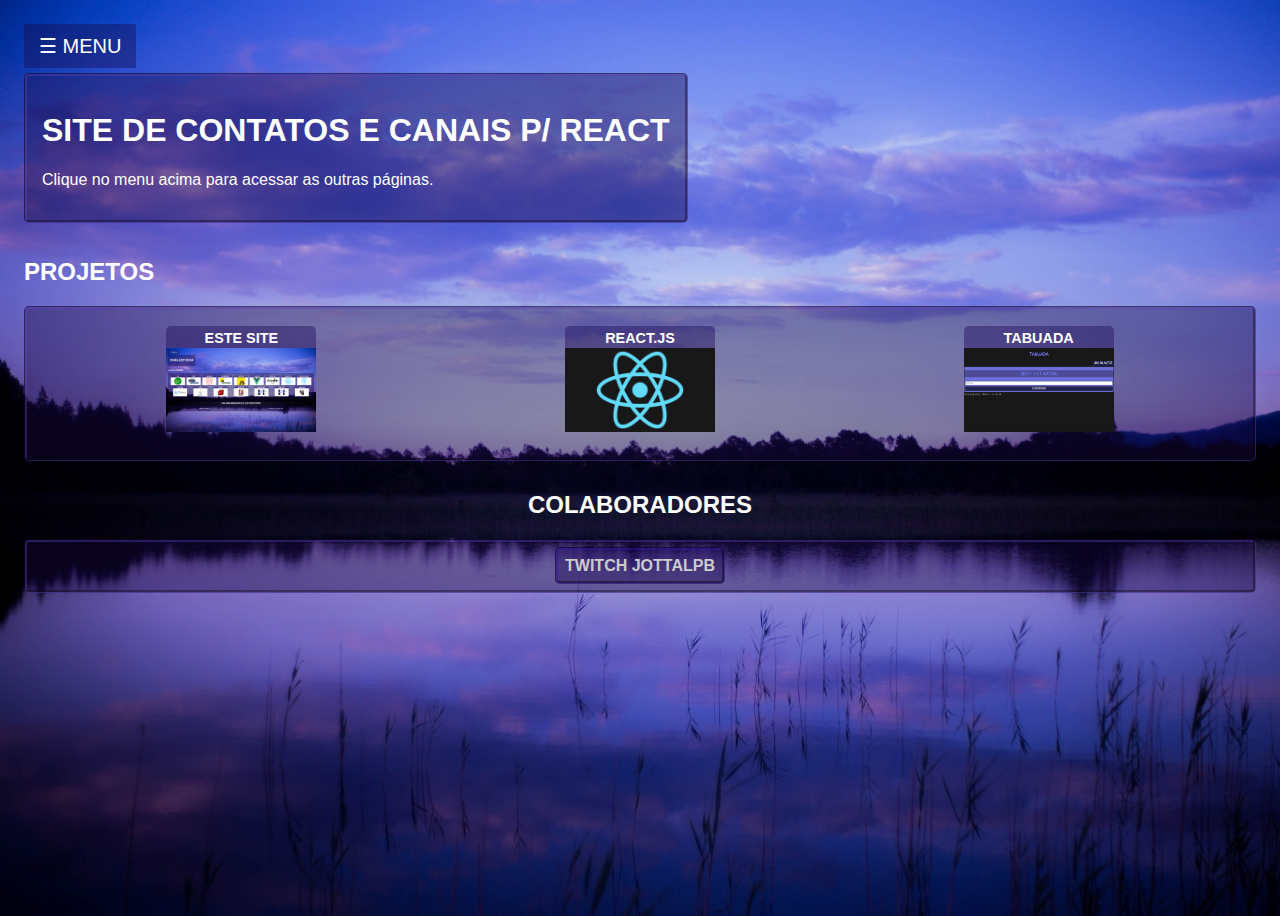
<file: index.html>
<!DOCTYPE html>
<html>
<head>
<title>JOTTALPB REACTS</title>
<link href="https://bit.ly/3IhlYt5" rel="icon" sizes="16x16" type="image/png" />
<meta name="viewport" content="width=device-width, initial-scale=1">
<link rel="stylesheet" type="text/css" href="css/style.css" >
<style>
body {
  font-family: "Lato", sans-serif;
}

.sidebar {
  height: 100%;
  width: 0;
  position: fixed;
  z-index: 1;
  top: 0;
  left: 0;
  background-color: rgba(30, 12, 88, 0.43);
  overflow-x: hidden;
  transition: 0.5s;
  padding-top: 60px;
}

.sidebar a {
  padding: 8px 8px 8px 32px;
  text-decoration: none;
  font-size: 25px;
  color: #818181;
  display: block;
  transition: 0.3s;
}

.sidebar a:hover {
  background-color: rgba(30, 12, 88, 0.43);
  color: #f1f1f1;
}

.sidebar .closebtn {
  position: absolute;
  top: 0;
  right: 25px;
  font-size: 36px;
  margin-left: 50px;
}

.openbtn {
  font-size: 20px;
  cursor: pointer;
  background-color: rgba(22, 9, 66, 0.39);
  border-color: rgba(53, 38, 102, 0.39);
  border-style: groove;
  border-color: rgba(53, 38, 102, 0.39);
  color: white;
  padding: 10px 15px;
  border: none;
}

.openbtn:hover {
  background-color: rgba(30, 12, 88, 0.43);
  border: rgba(53, 38, 102, 0.39);
  border-color: rgba(53, 38, 102, 0.39);
  border-style: groove;
  border-radius: none;
  padding: 6px 12.4px;
  margin: 1px; 
}

#main {
  transition: margin-left .5s;
  padding: 16px;
}

/* On smaller screens, where height is less than 450px, change the style of the sidenav (less padding and a smaller font size) */
@media screen and (max-height: 450px) {
  .sidebar {padding-top: 15px;}
  .sidebar a {font-size: 18px;}
}
</style>
</head>
<body>

<div id="mySidebar" class="sidebar">
  <a href="javascript:void(0)" class="closebtn" onclick="closeNav()">×</a>
  <a href="index.html" class="active">INÍCIO</a>
  <a href="react.html">CANAIS</a>
  <a href="codar.html">CODAR</a>
  <a href="contatos.html">CONTATOS</a>
  <a href="doar.html">DOAR</a>
</div>

<!-- Adicionar sessão Projetos -->

<div id="main">
  <button class="openbtn" onclick="openNav()">☰ MENU</button><br> 
  <div class="blocoTexto1">
    <h1>SITE DE CONTATOS E CANAIS P/ REACT</h1>
    <p>Clique no menu acima para acessar as outras páginas.</p>
  </div>
<div class="chefeCont">  
  <div class="assunto">
    <h2 class="titleCont">PROJETOS</h2>
      <div class="bloco">
        <a href="https://jottalpb.vercel.app/" target="_blank">
          <div class="texto1">Este SITE</div>
          <img src="imagens/LivesJS.png" alt="HTML tutorial" style="width:150px; height: 84px;" class="tumb1">          
        </a>
        <a href="https://jreact.vercel.app/" target="_blank">
          <div class="texto1">REACT.JS</div>
          <img src="imagens/react1.png" alt="HTML tutorial" style="width:150px; height: 84px;" class="tumb1 blueIn">
        </a>
        <a href="https://github.com/GamerCleanVic/electron" target="_blank">
          <div class="texto1">TABuada</div>
          <img src="imagens/novaTabuada.png" alt="HTML tutorial" style="width:150px; height: 84px;" class="tumb1 blueIn2">
        </a>
      </div>  
  </div>
</div>
  <h2 class="colab2">COLABORADORES</h2>
  <div class="ref0"> 
      <div class="ref1">
        <a href="https://twitch.tv/jottalpb" target="_blank" class="ref5">
          TWITCH JOTTALPB
        </a>
      </div>      
  </div>
</div>

<script>
function openNav() {
  document.getElementById("mySidebar").style.width = "250px";
  document.getElementById("main").style.marginLeft = "250px";
}

function closeNav() {
  document.getElementById("mySidebar").style.width = "0";
  document.getElementById("main").style.marginLeft= "0";
}
</script>
   
</body>
</html>
</file>
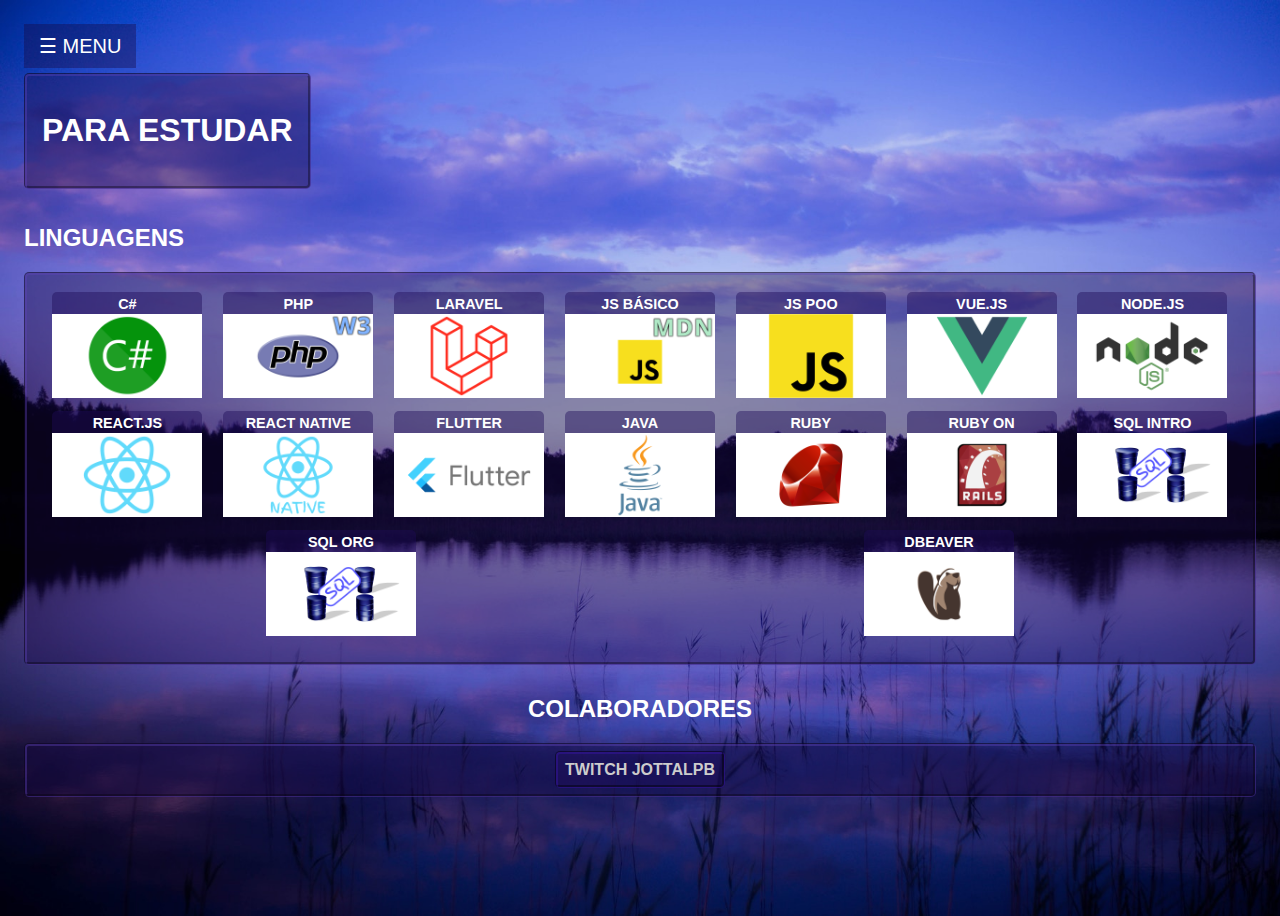
<file: codar.html>
<!DOCTYPE html>
<html>
<head>
<title>JOTTALPB REACTS</title>
<link href="https://bit.ly/3IhlYt5" rel="icon" sizes="16x16" type="image/png" />
<meta name="viewport" content="width=device-width, initial-scale=1">
<link rel="stylesheet" type="text/css" href="css/style.css" >
<style>
body {
  font-family: "Lato", sans-serif;
}

.sidebar {
  height: 100%;
  width: 0;
  position: fixed;
  z-index: 1;
  top: 0;
  left: 0;
  background-color: #111;
  overflow-x: hidden;
  transition: 0.5s;
  padding-top: 60px;
  background-color: rgba(30, 12, 88, 0.43);
}

.sidebar a {
  padding: 8px 8px 8px 32px;
  text-decoration: none;
  font-size: 25px;
  color: #818181;
  display: block;
  transition: 0.3s;
}

.sidebar a:hover {
  background-color: rgba(30, 12, 88, 0.43);
  color: #f1f1f1;
}

.sidebar .closebtn {
  position: absolute;
  top: 0;
  right: 25px;
  font-size: 36px;
  margin-left: 50px;
}

.openbtn {
  font-size: 20px;
  cursor: pointer;
  background-color: rgba(22, 9, 66, 0.39);
  border-color: rgba(53, 38, 102, 0.39);
  border-style: groove;
  border-color: rgba(53, 38, 102, 0.39);
  color: white;
  padding: 10px 15px;
  border: none;
}

.openbtn:hover {
  background-color: rgba(30, 12, 88, 0.43);
  border: rgba(53, 38, 102, 0.39);
  border-color: rgba(53, 38, 102, 0.39);
  border-style: groove;
  border-radius: none;
  padding: 6px 12.4px;
  margin: 1px;
}

#main {
  transition: margin-left .5s;
  padding: 16px;
}

/* On smaller screens, where height is less than 450px, change the style of the sidenav (less padding and a smaller font size) */
@media screen and (max-height: 450px) {
  .sidebar {padding-top: 15px;}
  .sidebar a {font-size: 18px;}
}
.tumb1{
background-color: #fff;
}
</style>
</head>
<body>

<div id="mySidebar" class="sidebar">
  <a href="javascript:void(0)" class="closebtn" onclick="closeNav()">×</a>
  <a href="index.html">INÍCIO</a>
  <a href="react.html">CANAIS</a>
  <a href="codar.html" class="active">CODAR</a>
  <a href="contatos.html">CONTATOS</a>
  <a href="doar.html">DOAR</a>
</div>

<div id="main">
  <button class="openbtn" onclick="openNav()">☰ MENU</button><br>
  <div class="blocoTexto1">
    <h1>PARA ESTUDAR</h1>
  </div>
<div class="chefeCont">
  <div class="assunto">
    <h2>LINGUAGENS</h2>
      <div class="bloco">
        <a href="https://docs.microsoft.com/pt-br/dotnet/csharp/" target="_blank">
          <div class="texto1">C#</div>
          <img src="imagens/csharp.png" alt="HTML tutorial" style="width:150px; height: 84px;" class="tumb1">
        </a>
        <a href="https://www.w3schools.com/php/default.asp" target="_blank">
          <div class="texto1">PHP</div>
          <img src="imagens/phpEdt1.png" alt="HTML tutorial" style="width:150px; height: 84px;" class="tumb1">
        </a>
        <a href="https://laravel.com/docs/4.2/introduction" target="_blank">
          <div class="texto1">LARAVEL</div>
          <img src="imagens/laravel1.png" alt="HTML tutorial" style="width:150px; height: 84px;" class="tumb1">
        </a>
        <a href="https://developer.mozilla.org/pt-BR/docs/Learn/Getting_started_with_the_web/JavaScript_basics" target="_blank">
          <div class="texto1">JS básico</div>
          <img src="imagens/jsEdt1.png" alt="HTML tutorial" style="width:150px; height: 84px;" class="tumb1">
        </a>
        <a href="https://developer.mozilla.org/pt-BR/docs/Learn/JavaScript/Objects" target="_blank">
          <div class="texto1">JS POO</div>
          <img src="imagens/js1.png" alt="HTML tutorial" style="width:150px; height: 84px;" class="tumb1">
        </a>
        <a href="https://developer.mozilla.org/pt-BR/docs/Learn/Tools_and_testing/Client-side_JavaScript_frameworks/Vue_getting_started" target="_blank">
          <div class="texto1">VUE.JS</div>
          <img src="imagens/vue1.png" alt="HTML tutorial" style="width:150px; height: 84px;" class="tumb1">
        </a>
        <a href="https://nodejs.org/pt-br/docs/guides/" target="_blank">
          <div class="texto1">NODE.JS</div>
          <img src="imagens/node1.png" alt="HTML tutorial" style="width:150px; height: 84px;" class="tumb1">
        </a>
        <a href="https://pt-br.reactjs.org/docs/getting-started.html" target="_blank">
          <div class="texto1">REACT.JS</div>
          <img src="imagens/react1.png" alt="HTML tutorial" style="width:150px; height: 84px;" class="tumb1">
        </a>
        <a href="https://reactnative.dev/docs/getting-started" target="_blank">
          <div class="texto1">REACT NATIVE</div>
          <img src="imagens/rnative1.png" alt="HTML tutorial" style="width:150px; height: 84px;" class="tumb1">
        </a>
        <a href="https://docs.flutter.dev/get-started/install" target="_blank">
          <div class="texto1">flutter</div>
          <img src="imagens/flutter1.png" alt="HTML tutorial" style="width:150px; height: 84px;" class="tumb1">
        </a>
        <a href="https://www.w3schools.com/java/default.asp" target="_blank">
          <div class="texto1">JAVA</div>
          <img src="imagens/java.png" alt="HTML tutorial" style="width:150px; height: 84px;" class="tumb1">
        </a>
        <a href="https://www.ruby-lang.org/pt/documentation/" target="_blank">
          <div class="texto1">ruby</div>
          <img src="imagens/ruby.png" alt="HTML tutorial" style="width:150px; height: 84px;" class="tumb1">
        </a>
        <a href="https://guides.rubyonrails.org/" target="_blank">
          <div class="texto1">ruby on</div>
          <img src="imagens/rails.png" alt="HTML tutorial" style="width:150px; height: 84px;" class="tumb1">
        </a>
        <a href="https://www.youtube.com/watch?v=_7nISfpofec" target="_blank">
          <div class="texto1">sql intro</div>
          <img src="imagens/sql.png" alt="HTML tutorial" style="width:150px; height: 84px;" class="tumb1">
        </a>
        <a href="https://www.sql.org/sql-database/sql-tutorial/" target="_blank">
          <div class="texto1">sql org</div>
          <img src="imagens/sql.png" alt="HTML tutorial" style="width:150px; height: 84px;" class="tumb1">
        </a>
        <a href="https://dbeaver.io/download/" target="_blank">
          <div class="texto1">dbeaver</div>
          <img src="imagens/dbeaver.png" alt="HTML tutorial" style="width:150px; height: 84px;" class="tumb1">
        </a>
      </div>
  </div>
</div>


  <h2 class="colab2">COLABORADORES</h2>
  <div class="ref0"> 
      <div class="ref1">
        <a href="https://twitch.tv/jottalpb" target="_blank" class="ref5">
          TWITCH JOTTALPB
        </a>
      </div>      
  </div>
</div>

<script>
function openNav() {
  document.getElementById("mySidebar").style.width = "250px";
  document.getElementById("main").style.marginLeft = "250px";
}

function closeNav() {
  document.getElementById("mySidebar").style.width = "0";
  document.getElementById("main").style.marginLeft= "0";
}
</script>
   
</body>
</html>
</file>
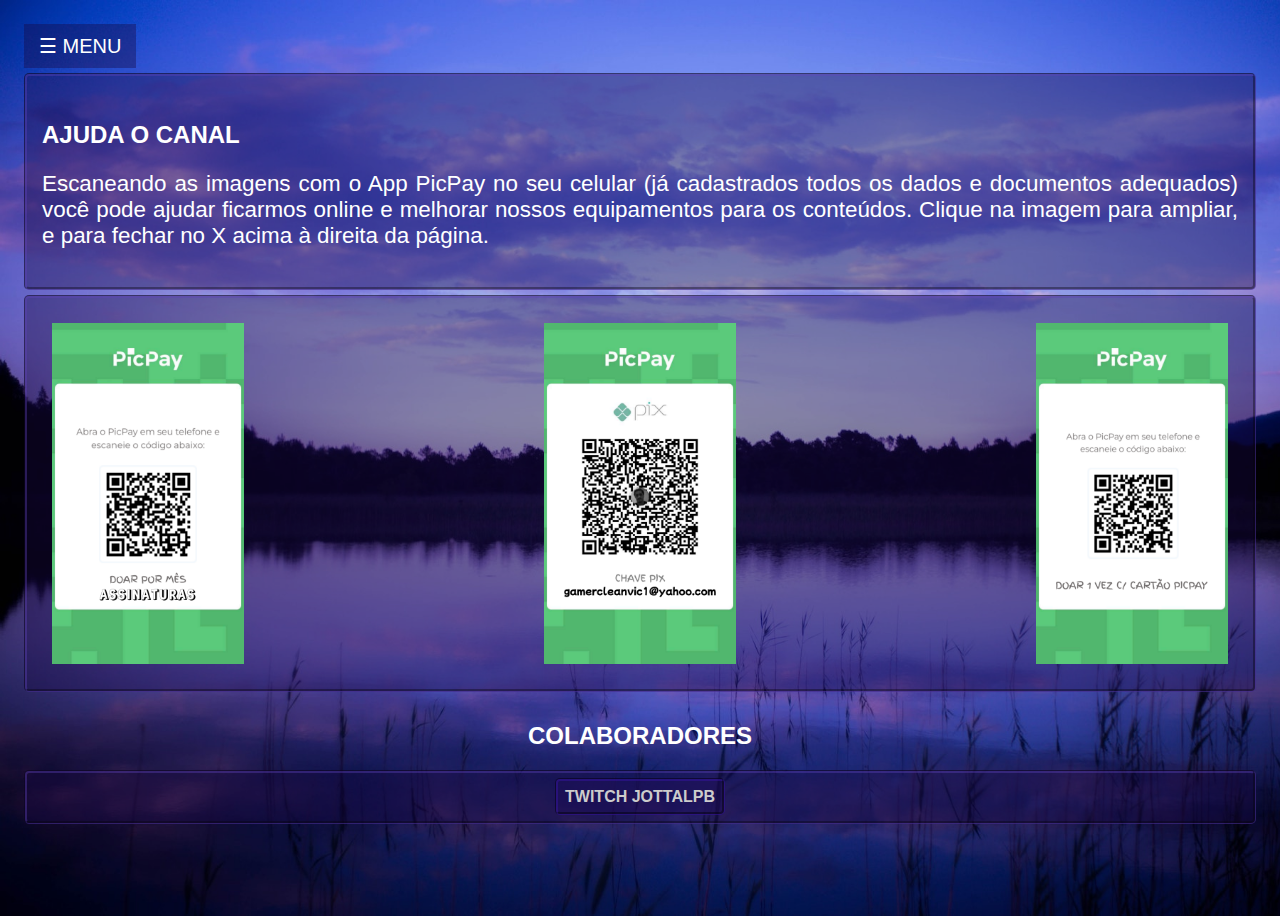
<file: doar.html>
<!DOCTYPE html>
<html>
<head>
<title>JOTTALPB REACTS</title>
<link href="https://bit.ly/3IhlYt5" rel="icon" sizes="16x16" type="image/png" />
<meta name="viewport" content="width=device-width, initial-scale=1">
<link rel="stylesheet" type="text/css" href="css/style.css" >
<style>
body {
  font-family: "Lato", sans-serif;
}

.sidebar {
  height: 100%;
  width: 0;
  position: fixed;
  z-index: 1;
  top: 0;
  left: 0;
  background-color: rgba(22, 9, 66, 0.39);
  overflow-x: hidden;
  transition: 0.5s;
  padding-top: 60px;
}

.sidebar a {
  padding: 8px 8px 8px 32px;
  text-decoration: none;
  font-size: 25px;
  color: #818181;
  display: block;
  transition: 0.3s;  
}

.sidebar a:hover {
  color: #f1f1f1;
  background-color: rgba(22, 9, 66, 0.39);
}

.sidebar .closebtn {
  position: absolute;
  top: 0;
  right: 25px;
  font-size: 36px;
  margin-left: 50px;
}

.openbtn {
  font-size: 20px;
  cursor: pointer;
  background-color: rgba(22, 9, 66, 0.39);
  border-color: rgba(53, 38, 102, 0.39);
  border-style: groove;
  border-color: rgba(53, 38, 102, 0.39);
  color: white;
  padding: 10px 15px;
  border: none;  
}

.openbtn:hover {
  background-color: rgba(30, 12, 88, 0.43);
  border: rgba(53, 38, 102, 0.39);
  border-color: rgba(53, 38, 102, 0.39);
  border-style: groove;
  border-radius: none;
  padding: 6px 12.4px;
  margin: 1px; 
}

#main {
  transition: margin-left .5s;
  padding: 16px;
}

/* On smaller screens, where height is less than 450px, change the style of the sidenav (less padding and a smaller font size) */
@media screen and (max-height: 450px) {
  .sidebar {padding-top: 15px;}
  .sidebar a {font-size: 18px;}
}
.tumb1{
background-color: #fff;
}
</style>
</head>
<body>

<div id="mySidebar" class="sidebar">
  <a href="javascript:void(0)" class="closebtn" onclick="closeNav()">×</a>
  <a href="index.html">INÍCIO</a>
  <a href="react.html">CANAIS</a>
  <a href="codar.html">CODAR</a>
  <a href="contatos.html">CONTATOS</a>
  <a href="doar.html" class="active">DOAR</a>
</div>

<div id="main">
    <button class="openbtn" onclick="openNav()">☰ MENU</button> 
      <div class="blocoTexto1">
          <h2>AJUDA O CANAL</h2>        
          <p class="textoNovo">
              Escaneando as imagens com o App PicPay no seu celular (já cadastrados todos os dados e documentos adequados) você pode ajudar ficarmos online e melhorar nossos equipamentos para os conteúdos. Clique na imagem para ampliar, e para fechar no X acima à direita da página.
          </p>
      </div>

  <div class="chefeCont">
    <div class="assunto">
      <div class="bloco">
          <img id="myImg1" class="ImgUm" src="imagens/PicPayAssinaturas.png" alt="Assinaturas" style="width: 12rem;max-width: 21rem">
          <div id="myModal1" class="modal">
              <span class="close1">&times;</span>
              <img class="modal-content" id="img01">        
              <div id="caption"><script type="text/javascript" src="js/modal1.js"></script></div>
          </div>

          <img id="myImg2" class="ImgDois" src="imagens/Pix.png" alt="Pix" style="width: 12rem;max-width: 21rem">
          <div id="myModal2" class="modal">
              <span class="close2">&times;</span>
              <img class="modal-content" id="img02">        
              <div id="caption"><script type="text/javascript" src="js/modal1.js"></script></div>
          </div>

          <img id="myImg3" class="ImgTres" src="imagens/PicPayCard.png" alt="Cartão PicPay" style="width: 12rem;max-width: 21rem">
          <div id="myModal3" class="modal">
              <span class="close3">&times;</span>
              <img class="modal-content" id="img03">        
              <div id="caption"><script type="text/javascript" src="js/modal1.js"></script></div>
          </div>
      </div>
    </div>
</div>


  <h2 class="colab2">COLABORADORES</h2>
  <div class="ref0"> 
      <div class="ref1">
        <a href="https://twitch.tv/jottalpb" target="_blank" class="ref5">
          TWITCH JOTTALPB
        </a>
      </div>      
  </div>
</div>

<script>
function openNav() {
  document.getElementById("mySidebar").style.width = "250px";
  document.getElementById("main").style.marginLeft = "250px";
}

function closeNav() {
  document.getElementById("mySidebar").style.width = "0";
  document.getElementById("main").style.marginLeft= "0";
}
</script>
   
</body>
</html>
</file>
<file: css/style.css>
body{
background-image: url("../imagens/floresta.jpg");
background-size: cover;
background-repeat: no-repeat;
color: #fff;
min-height: 100vh; height: 100%;
}
.tumb1{
    border: none;
    margin: 5px;
}
.bloco{
    display: flex;
    justify-content: space-between;
    flex-direction: row;
    flex-wrap: wrap;
    align-items:flex-start;
    background-color: rgba(22, 9, 66, 0.39);
    padding: 15px;
    border-radius: 5px;
    border-style: groove;
    border-color: rgba(53, 38, 102, 0.39);
}
.bloco a{
    text-decoration: none; 
    margin: auto;
    border: solid 2px transparent;    
}
.bloco a:hover{    
    border-radius: 5px;      
    background-color: rgba(23, 0, 66, 0.58);
}
h2{
    margin-top: 30px;
}
.ref1{
    border: solid 0.9rem rgb(0,0,0,0px);
}
.ref0{
    display:flex;
    justify-content:space-around;
    align-items:center;    
    padding: 15px;
    border-radius: 5px;
    background-color: rgba(22, 9, 66, 0.39);
    border-style: groove;
    border-color: rgba(53, 38, 102, 0.39); 
    margin-top: 20px;  
}
.ref5 {
    text-decoration: none;
    background-color: rgba(30, 12, 88, 0.43);
    border-style: groove;
    border-color: rgba(30, 12, 88, 0.43);
    color: #ccc;
    padding: 7px;
    border-radius: 5px;
    font-weight: bold;
}
.ref5:hover{
    background-color: rgba(30, 12, 88, 0.43);
    border-style: groove;
    border-color: #7d60ff;
    color: #7d60ff;
    font-weight: bold;
    padding-right: 15px;
    padding-left: 15px;
}

@media only screen and (min-width: 1701px){
    .titleCont{
        margin: 0px auto;
        margin-bottom: 10px;
    }
    .bloco{
        display: flex;
        justify-content: flex-start;
        flex-direction: row;
        flex-wrap: wrap;
        align-items: flex-start;
        padding: 15px;
        border-radius: 5px;
        width: 720px;
        margin: 0px auto;
        margin-right: 30px;        
    }
    #main h2{
        text-align: center;
        margin-bottom: 3px;
        margin-top: 40px;
    }
    .chefeCont{
        display: flex;
        flex-direction: row;
        justify-content:space-between;
        align-items:flex-start;
        flex-wrap: wrap;
    }
}
@media only screen and (max-width: 720px){
    .ref0{
        display: flex;
        justify-content: space-between;
        align-items: center;
        flex-direction: column;
        padding: 15px;
        border-radius: 5px;
        box-sizing: border-box;   
    }
    .ref1{   
        margin-top: 10px; 
        margin-bottom: 10px; 
    }
    .ref5{
        padding-right: 100px;
        padding-left: 100px;
    }
    .ref5:hover{
        padding-right: 100px;
        padding-left: 100px;
    }
    .bloco{
        display: flex;
        justify-content: center;
        flex-direction: row;
        flex-wrap: wrap;
        align-items: center;        
        padding: 15px;
        border-radius: 5px;
    }
    .colab2{
        text-align: center;
    }
}
@media only screen and (max-width: 700px){
    .ref5{
        padding-right: 150px;
        padding-left: 150px;
    }
    .ref5:hover{
        padding-right: 150px;
        padding-left: 150px;
    }
    .colab2{
        text-align: center;
    }
}
@media only screen and (max-width: 650px){
    .ref5{
        padding-right: 100px;
        padding-left: 100px;
        font-size: 12px;
    }
    .ref5:hover{
        padding-right: 100px;
        padding-left: 100px;
    }
    .colab2{
        text-align: center;
    }
}
@media only screen and (max-width: 393px){
    .ref5{
        padding-right: 25px;
        padding-left: 25px;
        font-size: 16px;
    }
    .ref5:hover{
        padding-right: 15px;
        padding-left: 15px;
    }
    .colab2{
        text-align: center;
    }
}
@media only screen and (max-width: 390px){
    .ref5{
        padding-right: 25px;
        padding-left: 25px;
        font-size: 16px;
    }
    .ref5:hover{
        padding-right: 15px;
        padding-left: 15px;
    }
    .colab2{
        text-align: center;
    }
}
@media only screen and (max-width: 375px){
    .ref5{
        padding-right: 15px;
        padding-left: 15px;
        font-size: 8px;
    }
    .ref5:hover{
        padding-right: 15px;
        padding-left: 15px;
    }
    .colab2{
        text-align: center;
    }
}
@media only screen and (max-width: 360px){
    .ref5{
        padding-right: 25px;
        padding-left: 25px;
        font-size: 16px;
    }    
    .colab2{
        text-align: center;
    }
}
@media only screen and (max-width: 350px){
    .ref5{
        padding-right: 15px;
        padding-left: 15px;
        font-size: 8px;
    }
    .ref5:hover{
        padding-right: 15px;
        padding-left: 15px;
    }
    .colab2{
        text-align: center;
    }
}
@media only screen and (max-width: 350px){
    .ref5{
        padding-right: 35px;
        padding-left: 35px;
        font-size: 11px;
    }    
    .colab2{
        text-align: center;
        font-size: 18px;
    }
}
.colab2{
    text-align: center;
}    
.texto1{    
    background-color: rgba(30, 12, 88, 0.43);
    color: #fff;
    font-weight: bold;
    width: 150px;
    display: flex;
    justify-content: center;
    flex-direction: row;
    flex-wrap: wrap;
    align-items: center;
    margin: auto; 
    margin-bottom: -5px;   
    text-transform: uppercase;
    text-align: center;  
    padding-top: 4px; 
    padding-bottom: 2px;
    border-top-right-radius: 5px;
    border-top-left-radius: 5px;
    font-size: 0.9rem;
}

/* Modal */
.ImgUm,
.ImgDois,
.ImgTres{
    margin: 5px;
}
#myImg1,
#myImg2,
#myImg3 {
    border-radius: 5px;
    cursor: pointer;
    transition: 0.3s;
    padding: 5px;
}
  
#myImg1:hover,
#myImg2:hover,
#myImg3:hover {
    opacity: 0.7;
}
  
.modal {
    display: none; /* Hidden by default */
    position: fixed; /* Stay in place */
    z-index: 1; /* Sit on top */
    padding-top: 100px; /* Location of the box */
    left: 0;
    top: 0;
    width: 100%; /* Full width */
    height: 100%; /* Full height */
    overflow: auto; /* Enable scroll if needed */
    background-color: rgb(0,0,0); /* Fallback color */
    background-color: rgba(0,0,0,0.9); /* Black w/ opacity */
}
  
/* Modal Content (image) */
.modal-content {
    margin: auto;
    display: block;
    width: 80%;
    max-width: 701px;
}
  
/* Caption of Modal Image */
#caption {
    margin: auto;
    display: block;
    width: 80%;
    max-width: 701px;
    text-align: center;
    color: #ccc;
    padding: 10px 0;
    height: 150px;
}
  
/* Add Animation */
.modal-content, #caption {  
    -webkit-animation-name: zoom;
    -webkit-animation-duration: 0.6s;
    animation-name: zoom;
    animation-duration: 0.6s;
}
  
@-webkit-keyframes zoom {
    from {-webkit-transform:scale(0)} 
    to {-webkit-transform:scale(1)}
}
  
@keyframes zoom {
    from {transform:scale(0)} 
    to {transform:scale(1)}
}
  
/* The Close Button */
.close1,
.close2,
.close3 {
    position: absolute;
    top: 15px;
    right: 35px;
    color: #f1f1f1;
    font-size: 40px;
    font-weight: bold;
    transition: 0.3s;
}
  
.close1:hover,
.close2:hover,
.close3:hover,
.close1:focus,
.close2:focus,
.close3:focus {
    color: #bbb;
    text-decoration: none;
    cursor: pointer;
}
  
/* 100% Image Width on Smaller Screens */
@media only screen and (max-width: 701px){
    .modal-content {
      width: 100%;
    }
}
.blocoTexto1{
    display: inline-block;
    background-color: rgba(22, 9, 66, 0.39);
    border-style: groove;
    border-color: rgba(53, 38, 102, 0.39);
    padding: 10px;
    padding: 15px;
    border-radius: 5px;
    margin-top: 5px;
    margin-bottom: 5px;
}
.textoNovo{
    text-align: justify;
    font-size: 1.4rem;
}
.active{
    background-color: rgba(30, 12, 88, 0.43);
}
.blueIn{
    background-color: #181818;
}
</file>
